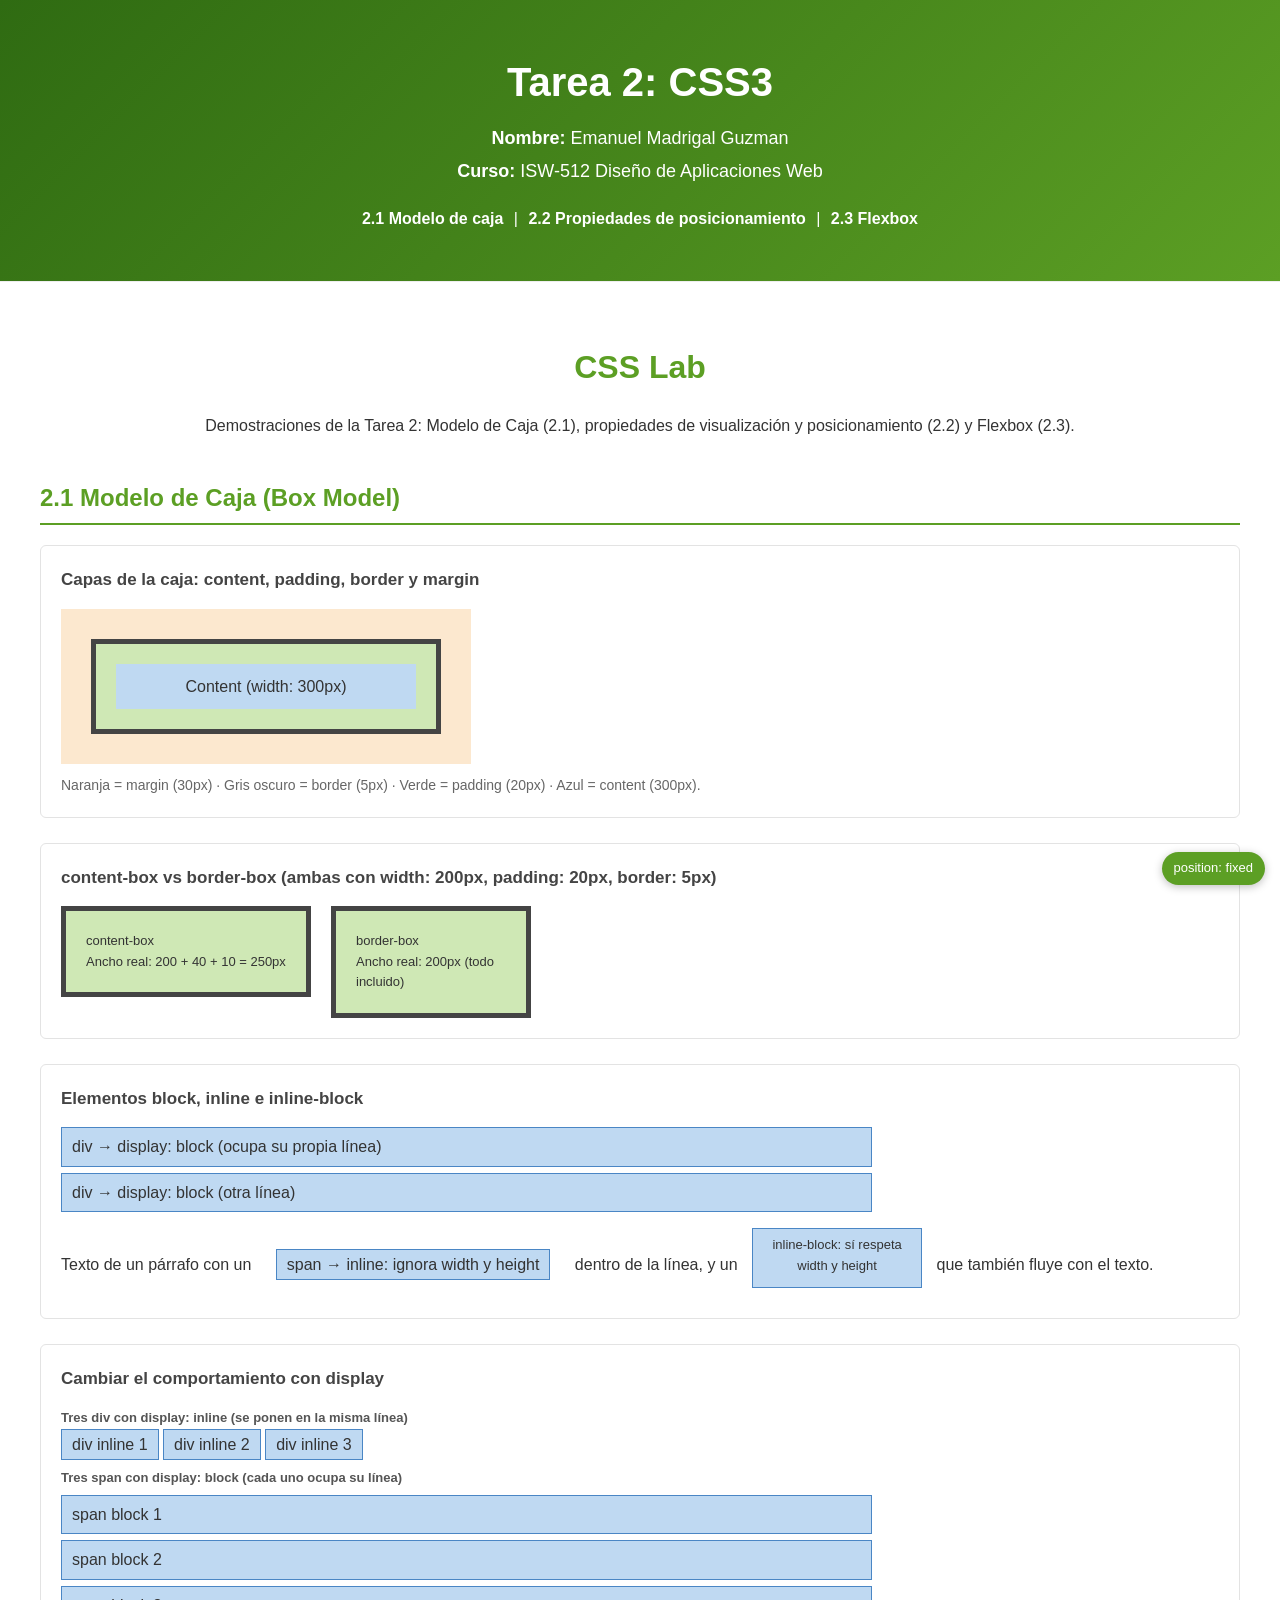
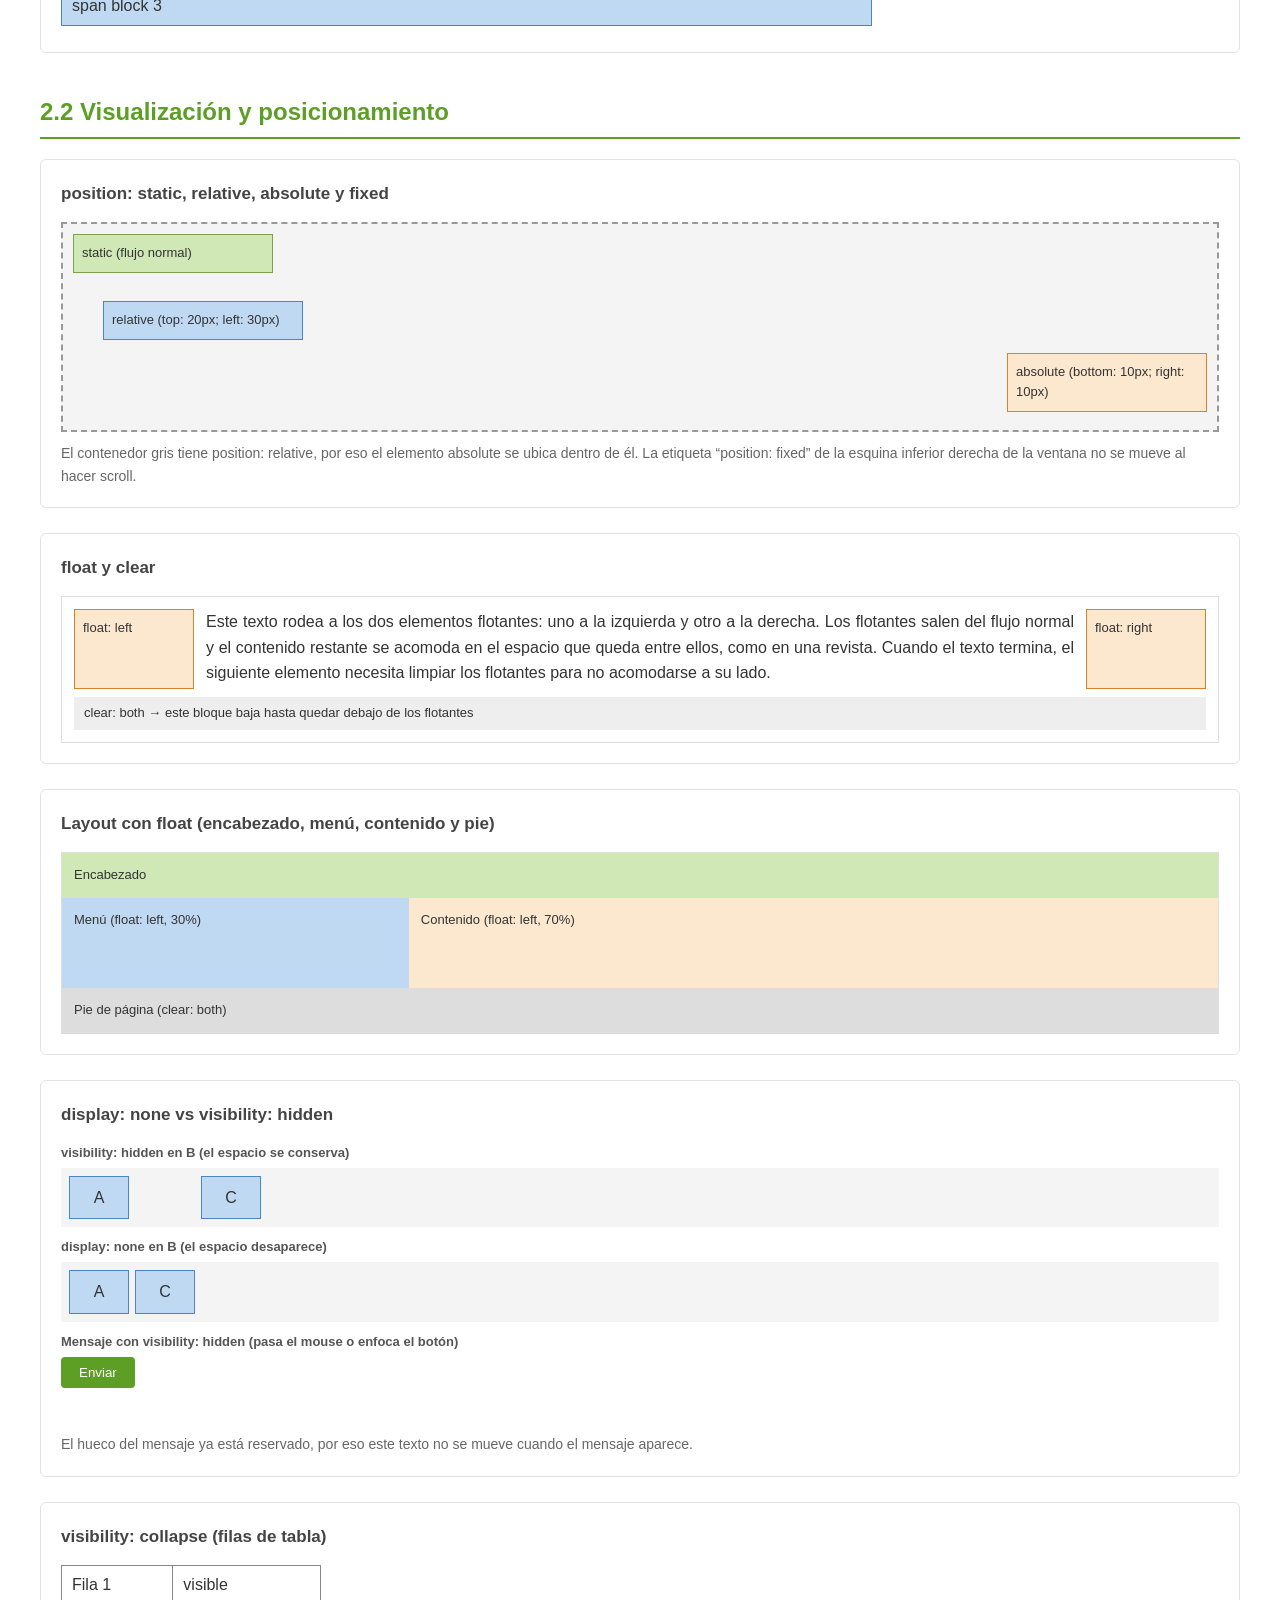
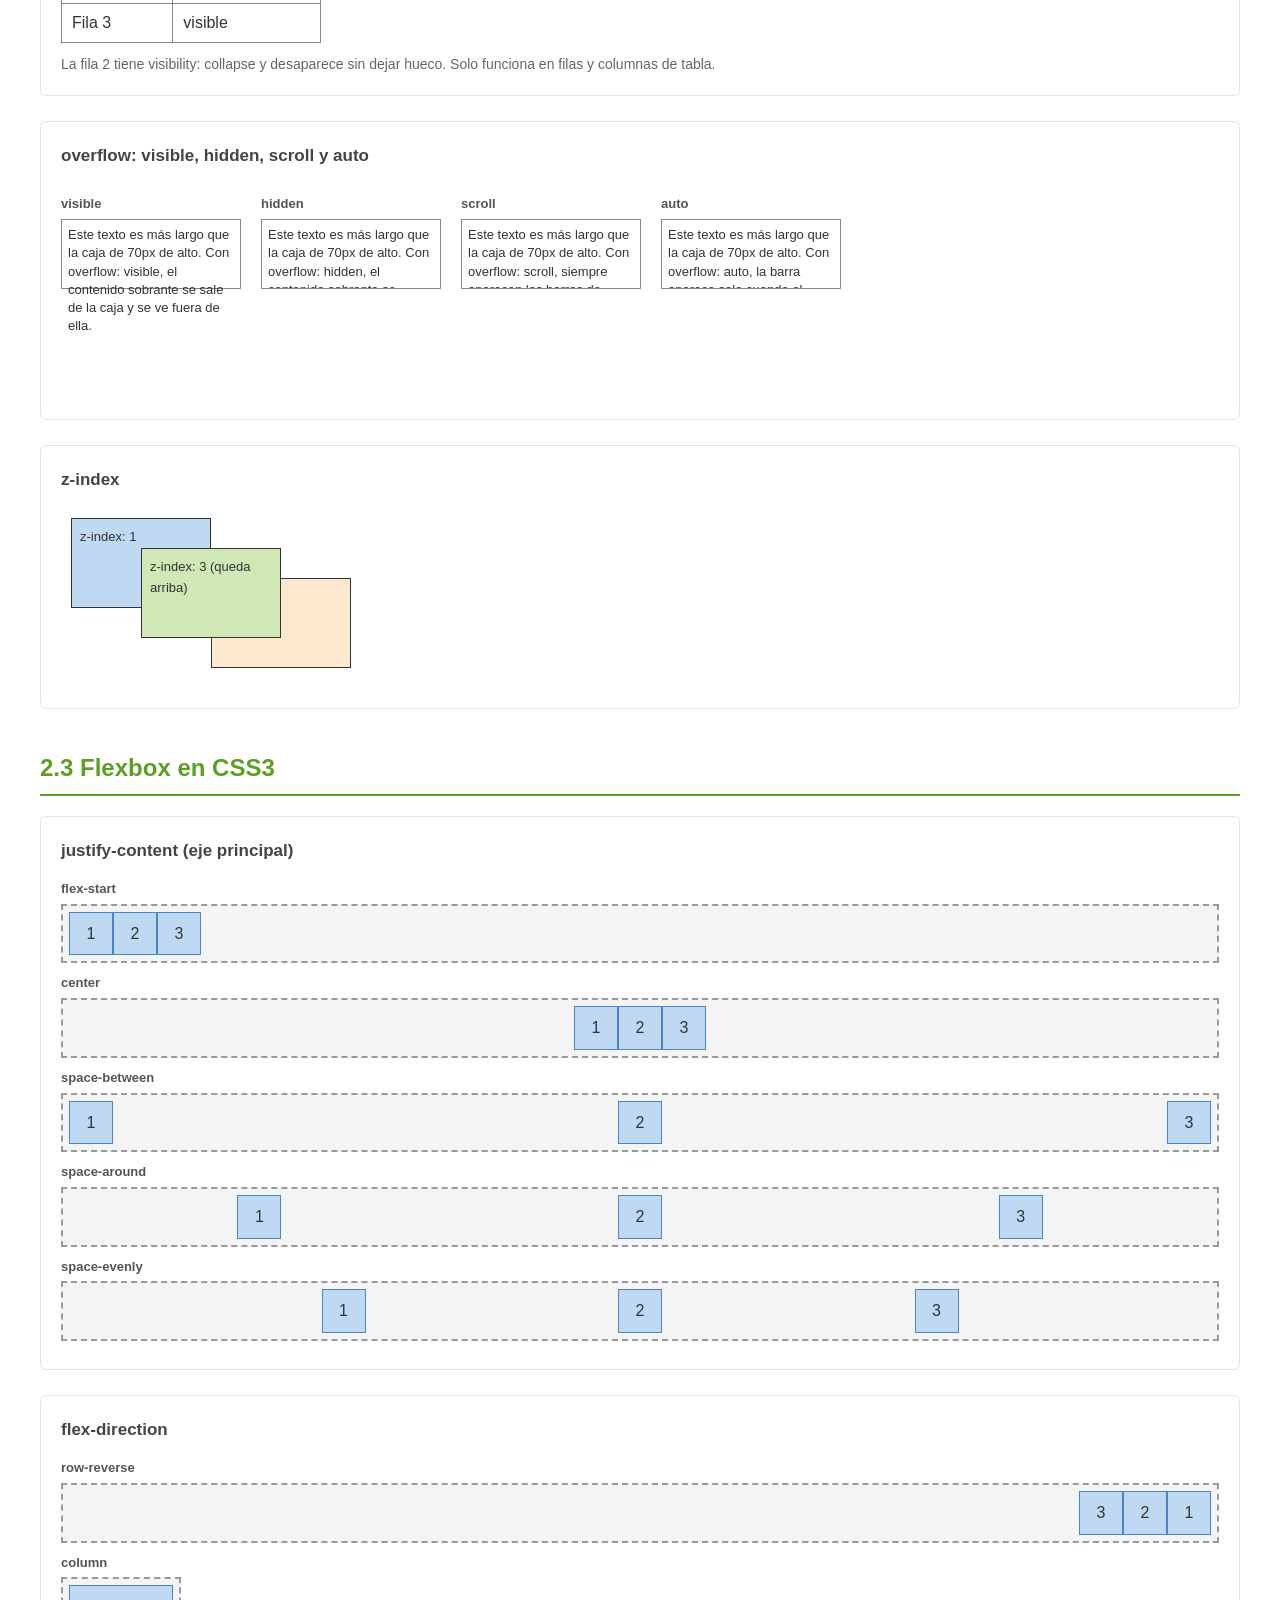
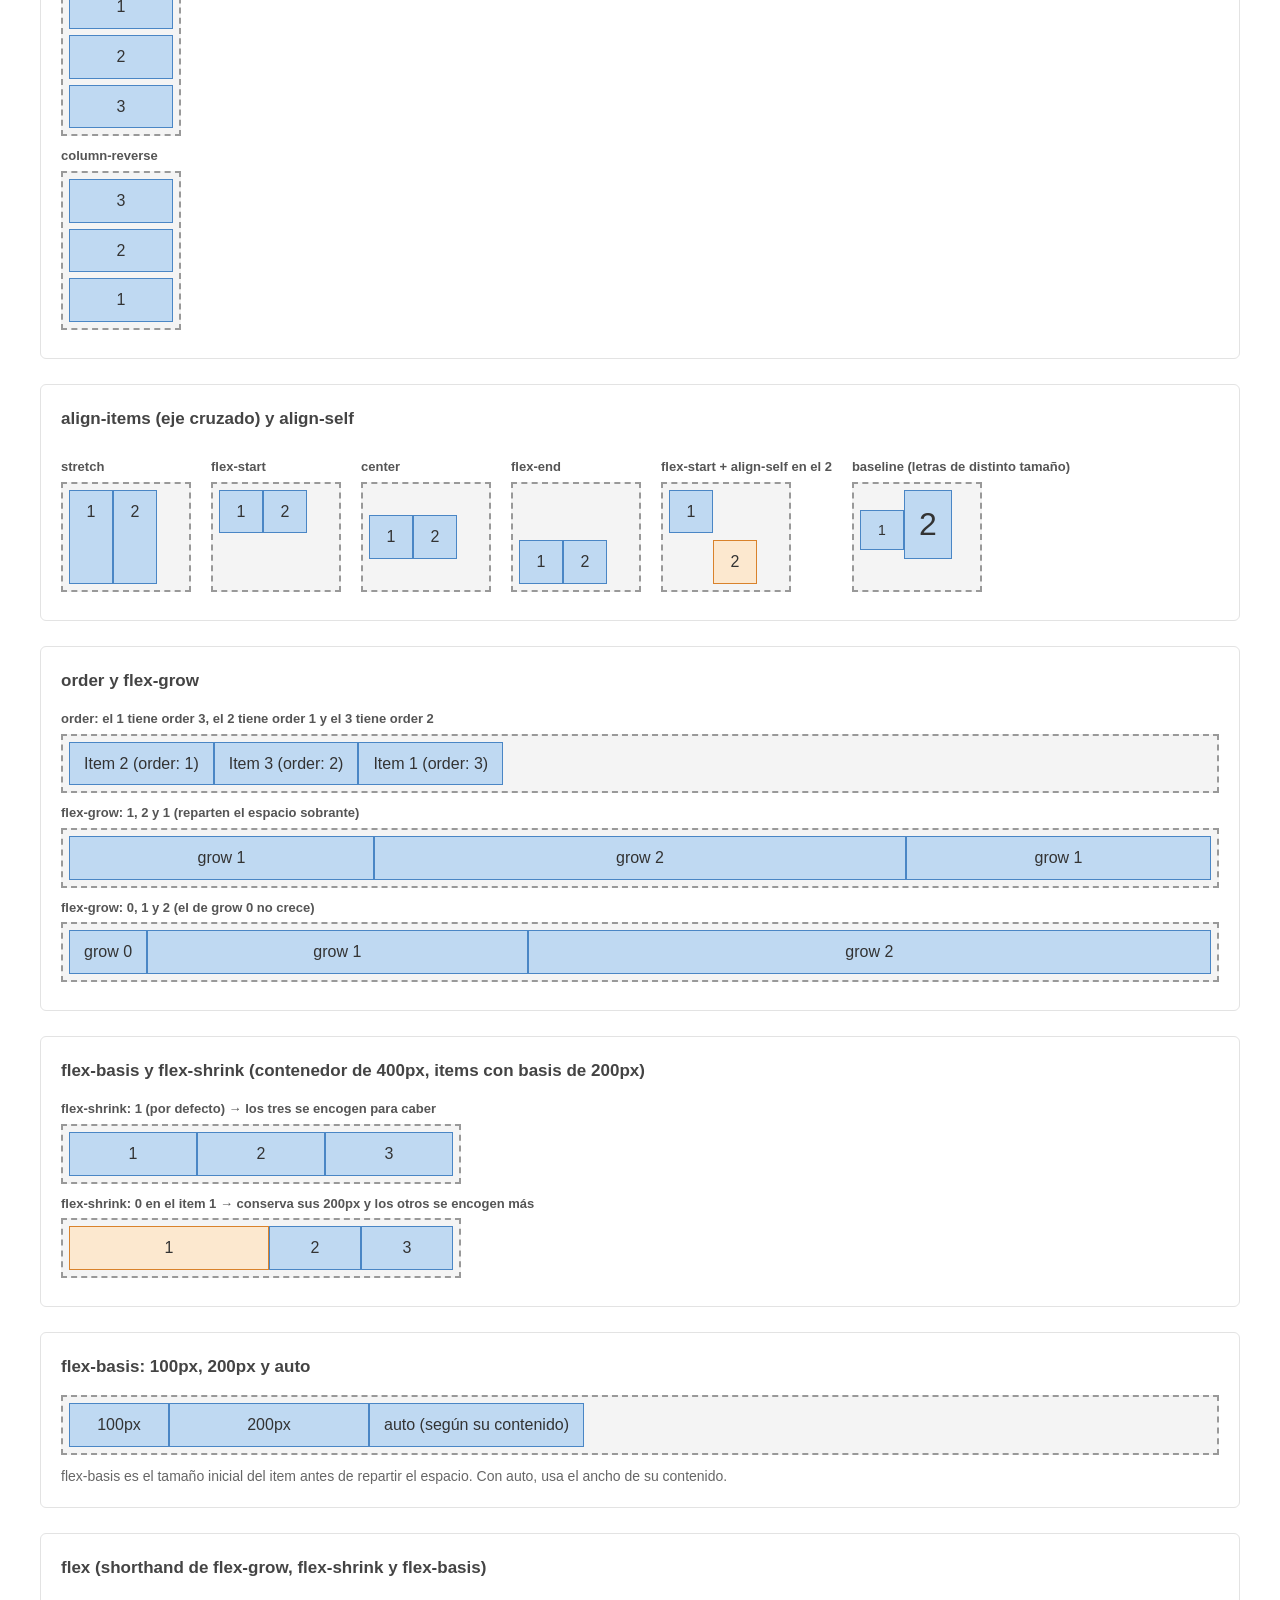
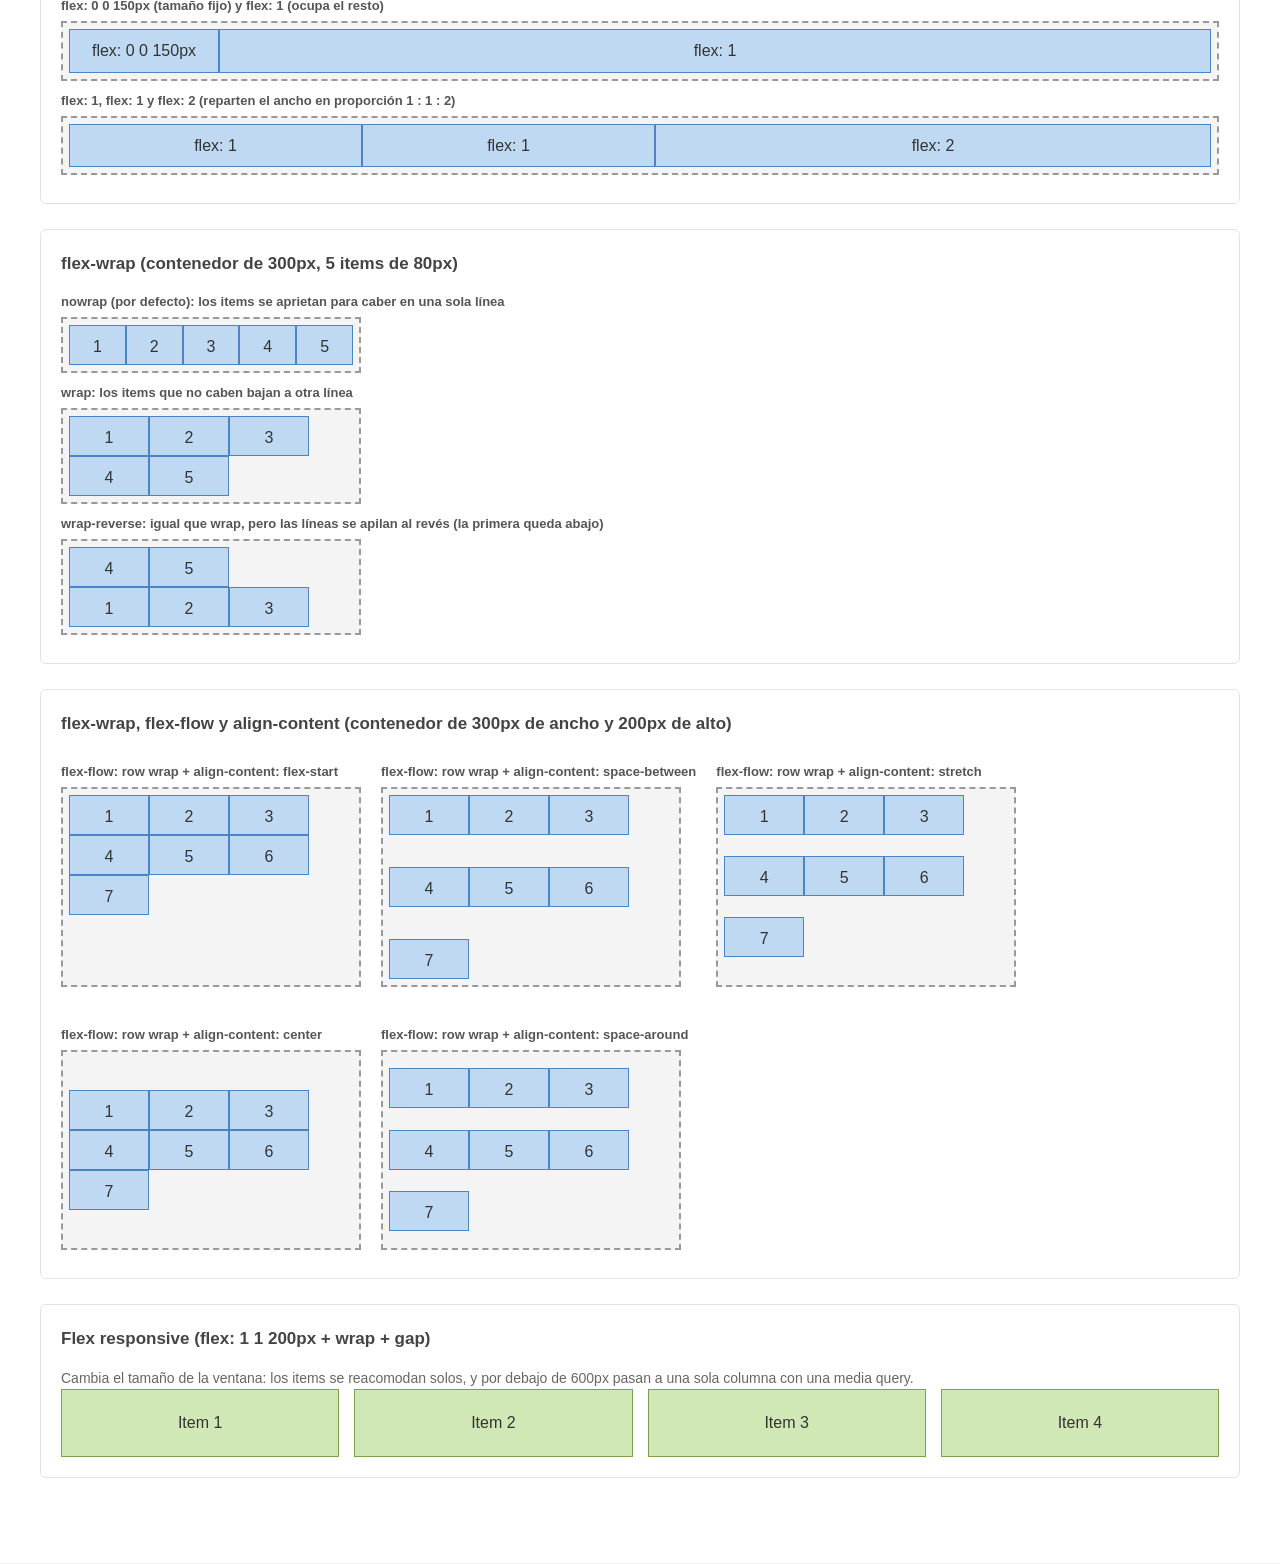
<file: index.html>
<!DOCTYPE html>
<html lang="es">

<head>
    <meta charset="UTF-8">
    <meta name="viewport" content="width=device-width, initial-scale=1.0">
    <title>Tarea 2 - CSS3</title>
    <link rel="stylesheet" href="default/css/default.css">
</head>

<body>

    <!-- INICIO Contenido principal del sitio -->
    <main>
        <!-- INICIO Título de la tarea -->
        <section id="tarea">
            <h1>Tarea 2: CSS3</h1>
            <p><b>Nombre:</b> Emanuel Madrigal Guzman</p>
            <p><b>Curso:</b> ISW-512 Diseño de Aplicaciones Web</p>
            <nav class="tarea-links">
                <a href="#caja">2.1 Modelo de caja</a> |
                <a href="#propiedades">2.2 Propiedades de posicionamiento</a> |
                <a href="#flexbox">2.3 Flexbox</a>
            </nav>
        </section>
        <!-- FIN Título de la tarea -->


        <!-- INICIO Sección CSS Lab: demostraciones de la Tarea 2 -->
        <section id="lab">
            <h2 class="wdm-title">CSS Lab</h2>
            <article>
                <p class="wdm-description">Demostraciones de la Tarea 2: Modelo de Caja (2.1), propiedades de
                    visualización y posicionamiento (2.2) y Flexbox (2.3).</p>

                <!-- ========== 2.1 MODELO DE CAJA ========== -->
                <h3 class="lab-part" id="caja">2.1 Modelo de Caja (Box Model)</h3>

                <div class="lab-demo">
                    <h4>Capas de la caja: content, padding, border y margin</h4>
                    <div class="lab-margin-area">
                        <div class="lab-box">
                            <div class="lab-content">Content (width: 300px)</div>
                        </div>
                    </div>
                    <p class="lab-note">Naranja = margin (30px) · Gris oscuro = border (5px) · Verde = padding (20px) ·
                        Azul = content (300px).</p>
                </div>

                <div class="lab-demo">
                    <h4>content-box vs border-box (ambas con width: 200px, padding: 20px, border: 5px)</h4>
                    <div class="lab-row">
                        <div class="lab-sizing lab-content-box">content-box<br>Ancho real: 200 + 40 + 10 = 250px</div>
                        <div class="lab-sizing lab-border-box">border-box<br>Ancho real: 200px (todo incluido)</div>
                    </div>
                </div>

                <div class="lab-demo">
                    <h4>Elementos block, inline e inline-block</h4>
                    <div class="lab-tag lab-as-block">div → display: block (ocupa su propia línea)</div>
                    <div class="lab-tag lab-as-block">div → display: block (otra línea)</div>
                    <p>Texto de un párrafo con un
                        <span class="lab-tag lab-as-inline">span → inline: ignora width y height</span>
                        dentro de la línea, y un
                        <span class="lab-tag lab-as-inline-block">inline-block: sí respeta width y height</span>
                        que también fluye con el texto.</p>
                </div>

                <div class="lab-demo">
                    <h4>Cambiar el comportamiento con display</h4>
                    <p class="lab-label">Tres div con display: inline (se ponen en la misma línea)</p>
                    <div class="lab-tag lab-div-inline">div inline 1</div>
                    <div class="lab-tag lab-div-inline">div inline 2</div>
                    <div class="lab-tag lab-div-inline">div inline 3</div>
                    <p class="lab-label">Tres span con display: block (cada uno ocupa su línea)</p>
                    <span class="lab-tag lab-span-block">span block 1</span>
                    <span class="lab-tag lab-span-block">span block 2</span>
                    <span class="lab-tag lab-span-block">span block 3</span>
                </div>

                <!-- ========== 2.2 VISUALIZACIÓN Y POSICIONAMIENTO ========== -->
                <h3 class="lab-part" id="propiedades">2.2 Visualización y posicionamiento</h3>

                <div class="lab-demo">
                    <h4>position: static, relative, absolute y fixed</h4>
                    <div class="lab-pos-parent">
                        <div class="lab-pos lab-pos-static">static (flujo normal)</div>
                        <div class="lab-pos lab-pos-relative">relative (top: 20px; left: 30px)</div>
                        <div class="lab-pos lab-pos-absolute">absolute (bottom: 10px; right: 10px)</div>
                    </div>
                    <p class="lab-note">El contenedor gris tiene position: relative, por eso el elemento absolute se
                        ubica dentro de él. La etiqueta “position: fixed” de la esquina inferior derecha de la ventana
                        no se mueve al hacer scroll.</p>
                </div>

                <div class="lab-demo">
                    <h4>float y clear</h4>
                    <div class="lab-float-area">
                        <div class="lab-float lab-float-left">float: left</div>
                        <div class="lab-float lab-float-right">float: right</div>
                        <p>Este texto rodea a los dos elementos flotantes: uno a la izquierda y otro a la derecha.
                            Los flotantes salen del flujo normal y el contenido restante se acomoda en el espacio que
                            queda entre ellos, como en una revista. Cuando el texto termina, el siguiente elemento
                            necesita limpiar los flotantes para no acomodarse a su lado.</p>
                        <div class="lab-clear">clear: both → este bloque baja hasta quedar debajo de los flotantes</div>
                    </div>
                </div>

                <div class="lab-demo">
                    <h4>Layout con float (encabezado, menú, contenido y pie)</h4>
                    <div class="lab-layout">
                        <div class="lab-l-header">Encabezado</div>
                        <div class="lab-l-menu">Menú (float: left, 30%)</div>
                        <div class="lab-l-content">Contenido (float: left, 70%)</div>
                        <div class="lab-l-footer">Pie de página (clear: both)</div>
                    </div>
                </div>

                <div class="lab-demo">
                    <h4>display: none vs visibility: hidden</h4>
                    <p class="lab-label">visibility: hidden en B (el espacio se conserva)</p>
                    <div class="lab-chips">
                        <span class="lab-chip">A</span><span class="lab-chip lab-invisible">B</span><span
                            class="lab-chip">C</span>
                    </div>
                    <p class="lab-label">display: none en B (el espacio desaparece)</p>
                    <div class="lab-chips">
                        <span class="lab-chip">A</span><span class="lab-chip lab-gone">B</span><span
                            class="lab-chip">C</span>
                    </div>
                    <p class="lab-label">Mensaje con visibility: hidden (pasa el mouse o enfoca el botón)</p>
                    <button type="button" class="lab-btn">Enviar</button>
                    <p class="wdm-status-message">✔ Mensaje enviado correctamente.</p>
                    <p class="lab-note">El hueco del mensaje ya está reservado, por eso este texto no se mueve cuando
                        el mensaje aparece.</p>
                </div>

                <div class="lab-demo">
                    <h4>visibility: collapse (filas de tabla)</h4>
                    <table class="lab-table">
                        <tr><td>Fila 1</td><td>visible</td></tr>
                        <tr class="lab-collapse"><td>Fila 2</td><td>collapse</td></tr>
                        <tr><td>Fila 3</td><td>visible</td></tr>
                    </table>
                    <p class="lab-note">La fila 2 tiene visibility: collapse y desaparece sin dejar hueco. Solo
                        funciona en filas y columnas de tabla.</p>
                </div>

                <div class="lab-demo">
                    <h4>overflow: visible, hidden, scroll y auto</h4>
                    <div class="lab-row">
                        <div>
                            <p class="lab-label">visible</p>
                            <div class="lab-overflow-box lab-of-visible">Este texto es más largo que la caja de 70px de
                                alto. Con overflow: visible, el contenido sobrante se sale de la caja y se ve fuera de
                                ella.</div>
                        </div>
                        <div>
                            <p class="lab-label">hidden</p>
                            <div class="lab-overflow-box lab-of-hidden">Este texto es más largo que la caja de 70px de
                                alto. Con overflow: hidden, el contenido sobrante se recorta y no se ve.</div>
                        </div>
                        <div>
                            <p class="lab-label">scroll</p>
                            <div class="lab-overflow-box lab-of-scroll">Este texto es más largo que la caja de 70px de
                                alto. Con overflow: scroll, siempre aparecen las barras de desplazamiento.</div>
                        </div>
                        <div>
                            <p class="lab-label">auto</p>
                            <div class="lab-overflow-box lab-of-auto">Este texto es más largo que la caja de 70px de
                                alto. Con overflow: auto, la barra aparece solo cuando el contenido no cabe.</div>
                        </div>
                    </div>
                </div>

                <div class="lab-demo">
                    <h4>z-index</h4>
                    <div class="lab-zparent">
                        <div class="lab-z lab-z1">z-index: 1</div>
                        <div class="lab-z lab-z2">z-index: 3 (queda arriba)</div>
                        <div class="lab-z lab-z3">z-index: 2</div>
                    </div>
                </div>

                <!-- ========== 2.3 FLEXBOX ========== -->
                <h3 class="lab-part" id="flexbox">2.3 Flexbox en CSS3</h3>

                <div class="lab-demo">
                    <h4>justify-content (eje principal)</h4>
                    <p class="lab-label">flex-start</p>
                    <div class="lab-flex lab-jc-start"><span class="lab-item">1</span><span
                            class="lab-item">2</span><span class="lab-item">3</span></div>
                    <p class="lab-label">center</p>
                    <div class="lab-flex lab-jc-center"><span class="lab-item">1</span><span
                            class="lab-item">2</span><span class="lab-item">3</span></div>
                    <p class="lab-label">space-between</p>
                    <div class="lab-flex lab-jc-between"><span class="lab-item">1</span><span
                            class="lab-item">2</span><span class="lab-item">3</span></div>
                    <p class="lab-label">space-around</p>
                    <div class="lab-flex lab-jc-around"><span class="lab-item">1</span><span
                            class="lab-item">2</span><span class="lab-item">3</span></div>
                    <p class="lab-label">space-evenly</p>
                    <div class="lab-flex lab-jc-evenly"><span class="lab-item">1</span><span
                            class="lab-item">2</span><span class="lab-item">3</span></div>
                </div>

                <div class="lab-demo">
                    <h4>flex-direction</h4>
                    <p class="lab-label">row-reverse</p>
                    <div class="lab-flex lab-dir-rowrev"><span class="lab-item">1</span><span
                            class="lab-item">2</span><span class="lab-item">3</span></div>
                    <p class="lab-label">column</p>
                    <div class="lab-flex lab-dir-column"><span class="lab-item">1</span><span
                            class="lab-item">2</span><span class="lab-item">3</span></div>
                    <p class="lab-label">column-reverse</p>
                    <div class="lab-flex lab-dir-colrev"><span class="lab-item">1</span><span
                            class="lab-item">2</span><span class="lab-item">3</span></div>
                </div>

                <div class="lab-demo">
                    <h4>align-items (eje cruzado) y align-self</h4>
                    <div class="lab-row">
                        <div class="lab-col">
                            <p class="lab-label">stretch</p>
                            <div class="lab-flex lab-tall lab-ai-stretch"><span class="lab-item">1</span><span
                                    class="lab-item">2</span></div>
                        </div>
                        <div class="lab-col">
                            <p class="lab-label">flex-start</p>
                            <div class="lab-flex lab-tall lab-ai-start"><span class="lab-item">1</span><span
                                    class="lab-item">2</span></div>
                        </div>
                        <div class="lab-col">
                            <p class="lab-label">center</p>
                            <div class="lab-flex lab-tall lab-ai-center"><span class="lab-item">1</span><span
                                    class="lab-item">2</span></div>
                        </div>
                        <div class="lab-col">
                            <p class="lab-label">flex-end</p>
                            <div class="lab-flex lab-tall lab-ai-end"><span class="lab-item">1</span><span
                                    class="lab-item">2</span></div>
                        </div>
                        <div class="lab-col">
                            <p class="lab-label">flex-start + align-self en el 2</p>
                            <div class="lab-flex lab-tall lab-ai-start"><span class="lab-item">1</span><span
                                    class="lab-item lab-self-end">2</span></div>
                        </div>
                        <div class="lab-col">
                            <p class="lab-label">baseline (letras de distinto tamaño)</p>
                            <div class="lab-flex lab-tall lab-ai-baseline"><span
                                    class="lab-item lab-fs-1">1</span><span class="lab-item lab-fs-2">2</span></div>
                        </div>
                    </div>
                </div>

                <div class="lab-demo">
                    <h4>order y flex-grow</h4>
                    <p class="lab-label">order: el 1 tiene order 3, el 2 tiene order 1 y el 3 tiene order 2</p>
                    <div class="lab-flex"><span class="lab-item lab-order-3">Item 1 (order: 3)</span><span
                            class="lab-item lab-order-1">Item 2 (order: 1)</span><span
                            class="lab-item lab-order-2">Item 3 (order: 2)</span></div>
                    <p class="lab-label">flex-grow: 1, 2 y 1 (reparten el espacio sobrante)</p>
                    <div class="lab-flex"><span class="lab-item lab-grow-1">grow 1</span><span
                            class="lab-item lab-grow-2">grow 2</span><span class="lab-item lab-grow-1">grow
                            1</span></div>
                    <p class="lab-label">flex-grow: 0, 1 y 2 (el de grow 0 no crece)</p>
                    <div class="lab-flex"><span class="lab-item lab-grow-0">grow 0</span><span
                            class="lab-item lab-grow-1">grow 1</span><span class="lab-item lab-grow-2">grow 2</span>
                    </div>
                </div>

                <div class="lab-demo">
                    <h4>flex-basis y flex-shrink (contenedor de 400px, items con basis de 200px)</h4>
                    <p class="lab-label">flex-shrink: 1 (por defecto) → los tres se encogen para caber</p>
                    <div class="lab-flex lab-narrow"><span class="lab-item lab-basis-200">1</span><span
                            class="lab-item lab-basis-200">2</span><span class="lab-item lab-basis-200">3</span>
                    </div>
                    <p class="lab-label">flex-shrink: 0 en el item 1 → conserva sus 200px y los otros se encogen más
                    </p>
                    <div class="lab-flex lab-narrow"><span
                            class="lab-item lab-basis-200 lab-noshrink">1</span><span
                            class="lab-item lab-basis-200">2</span><span class="lab-item lab-basis-200">3</span>
                    </div>
                </div>

                <div class="lab-demo">
                    <h4>flex-basis: 100px, 200px y auto</h4>
                    <div class="lab-flex">
                        <span class="lab-item lab-basis-100">100px</span>
                        <span class="lab-item lab-basis-200">200px</span>
                        <span class="lab-item lab-basis-auto">auto (según su contenido)</span>
                    </div>
                    <p class="lab-note">flex-basis es el tamaño inicial del item antes de repartir el espacio. Con
                        auto, usa el ancho de su contenido.</p>
                </div>

                <div class="lab-demo">
                    <h4>flex (shorthand de flex-grow, flex-shrink y flex-basis)</h4>
                    <p class="lab-label">flex: 0 0 150px (tamaño fijo) y flex: 1 (ocupa el resto)</p>
                    <div class="lab-flex">
                        <span class="lab-item lab-flex-fixed">flex: 0 0 150px</span>
                        <span class="lab-item lab-flex-rest">flex: 1</span>
                    </div>
                    <p class="lab-label">flex: 1, flex: 1 y flex: 2 (reparten el ancho en proporción 1 : 1 : 2)</p>
                    <div class="lab-flex">
                        <span class="lab-item lab-flex-rest">flex: 1</span>
                        <span class="lab-item lab-flex-rest">flex: 1</span>
                        <span class="lab-item lab-flex-2">flex: 2</span>
                    </div>
                </div>

                <div class="lab-demo">
                    <h4>flex-wrap (contenedor de 300px, 5 items de 80px)</h4>
                    <p class="lab-label">nowrap (por defecto): los items se aprietan para caber en una sola línea</p>
                    <div class="lab-flex lab-w300 lab-nowrap"><span class="lab-item lab-item-sm">1</span><span
                            class="lab-item lab-item-sm">2</span><span class="lab-item lab-item-sm">3</span><span
                            class="lab-item lab-item-sm">4</span><span class="lab-item lab-item-sm">5</span></div>
                    <p class="lab-label">wrap: los items que no caben bajan a otra línea</p>
                    <div class="lab-flex lab-w300 lab-wrap-normal"><span class="lab-item lab-item-sm">1</span><span
                            class="lab-item lab-item-sm">2</span><span class="lab-item lab-item-sm">3</span><span
                            class="lab-item lab-item-sm">4</span><span class="lab-item lab-item-sm">5</span></div>
                    <p class="lab-label">wrap-reverse: igual que wrap, pero las líneas se apilan al revés (la primera
                        queda abajo)</p>
                    <div class="lab-flex lab-w300 lab-wrap-rev"><span class="lab-item lab-item-sm">1</span><span
                            class="lab-item lab-item-sm">2</span><span class="lab-item lab-item-sm">3</span><span
                            class="lab-item lab-item-sm">4</span><span class="lab-item lab-item-sm">5</span></div>
                </div>

                <div class="lab-demo">
                    <h4>flex-wrap, flex-flow y align-content (contenedor de 300px de ancho y 200px de alto)</h4>
                    <div class="lab-row">
                        <div class="lab-col">
                            <p class="lab-label">flex-flow: row wrap + align-content: flex-start</p>
                            <div class="lab-flex lab-wrap lab-ac-start"><span class="lab-item lab-item-sm">1</span><span
                                    class="lab-item lab-item-sm">2</span><span class="lab-item lab-item-sm">3</span><span
                                    class="lab-item lab-item-sm">4</span><span class="lab-item lab-item-sm">5</span><span
                                    class="lab-item lab-item-sm">6</span><span class="lab-item lab-item-sm">7</span>
                            </div>
                        </div>
                        <div class="lab-col">
                            <p class="lab-label">flex-flow: row wrap + align-content: space-between</p>
                            <div class="lab-flex lab-wrap lab-ac-between"><span
                                    class="lab-item lab-item-sm">1</span><span class="lab-item lab-item-sm">2</span><span
                                    class="lab-item lab-item-sm">3</span><span class="lab-item lab-item-sm">4</span><span
                                    class="lab-item lab-item-sm">5</span><span class="lab-item lab-item-sm">6</span><span
                                    class="lab-item lab-item-sm">7</span></div>
                        </div>
                        <div class="lab-col">
                            <p class="lab-label">flex-flow: row wrap + align-content: stretch</p>
                            <div class="lab-flex lab-wrap lab-ac-stretch"><span
                                    class="lab-item lab-item-sm">1</span><span class="lab-item lab-item-sm">2</span><span
                                    class="lab-item lab-item-sm">3</span><span class="lab-item lab-item-sm">4</span><span
                                    class="lab-item lab-item-sm">5</span><span class="lab-item lab-item-sm">6</span><span
                                    class="lab-item lab-item-sm">7</span></div>
                        </div>
                        <div class="lab-col">
                            <p class="lab-label">flex-flow: row wrap + align-content: center</p>
                            <div class="lab-flex lab-wrap lab-ac-center"><span class="lab-item lab-item-sm">1</span><span
                                    class="lab-item lab-item-sm">2</span><span class="lab-item lab-item-sm">3</span><span
                                    class="lab-item lab-item-sm">4</span><span class="lab-item lab-item-sm">5</span><span
                                    class="lab-item lab-item-sm">6</span><span class="lab-item lab-item-sm">7</span>
                            </div>
                        </div>
                        <div class="lab-col">
                            <p class="lab-label">flex-flow: row wrap + align-content: space-around</p>
                            <div class="lab-flex lab-wrap lab-ac-around"><span class="lab-item lab-item-sm">1</span><span
                                    class="lab-item lab-item-sm">2</span><span class="lab-item lab-item-sm">3</span><span
                                    class="lab-item lab-item-sm">4</span><span class="lab-item lab-item-sm">5</span><span
                                    class="lab-item lab-item-sm">6</span><span class="lab-item lab-item-sm">7</span>
                            </div>
                        </div>
                    </div>
                </div>

                <div class="lab-demo">
                    <h4>Flex responsive (flex: 1 1 200px + wrap + gap)</h4>
                    <p class="lab-note">Cambia el tamaño de la ventana: los items se reacomodan solos, y por debajo de
                        600px pasan a una sola columna con una media query.</p>
                    <div class="lab-flex-resp">
                        <div class="lab-item-resp">Item 1</div>
                        <div class="lab-item-resp">Item 2</div>
                        <div class="lab-item-resp">Item 3</div>
                        <div class="lab-item-resp">Item 4</div>
                    </div>
                </div>

            </article>
        </section>
        <!-- FIN Sección CSS Lab -->

        <span class="lab-fixed-badge">position: fixed</span>

    </main>
    <!-- FIN Contenido principal del sitio -->

</body>
</file>
<file: default/css/default.css>
/* ========== INICIO estilos generales ========== */
* {
    margin: 0;
    padding: 0;
    box-sizing: border-box;
}

html {
    scroll-behavior: smooth;
}

body {
    font-family: "Open Sans", "Roboto", "Poppins", sans-serif;
    color: #333;
    line-height: 1.6;
    min-height: 100vh;
    min-height: 100dvh;
}

h1, h2, h3, h4, h5, h6 {
    color: #444;
    margin-bottom: 15px;
}

a {
    color: #5c9f24;
    text-decoration: none;
}

a:hover {
    color: #74c92d;
    text-decoration: underline;
}

/* ========== FIN estilos generales ========== */


/* ========== INICIO Contenido principal ========== */
section {
    padding: 60px 20px;
    border-bottom: 1px solid #eee;
    height: auto;
    display: flow-root;
}

h2.wdm-title {
    font-size: 32px;
    margin-bottom: 20px;
    text-align: center;
    color: #5c9f24;
}

p.wdm-description {
    margin-bottom: 30px;
    text-align: center;
}

section article {
    max-width: 1200px;
    margin: 0 auto;
}

/* ========== FIN Contenido principal ========== */


/* ========== INICIO Título de la tarea ========== */
#tarea {
    background: linear-gradient(135deg, #2f6b12, #5c9f24);
    color: #fff;
    text-align: center;
    padding: 50px 20px;
}

#tarea h1 {
    color: #fff;
    font-size: 40px;
    margin-bottom: 10px;
}

#tarea p {
    margin: 4px 0;
    font-size: 18px;
}

#tarea .tarea-links {
    margin-top: 20px;
}

#tarea .tarea-links a {
    color: #fff;
    font-weight: 600;
    margin: 0 6px;
}

/* ========== FIN Título de la tarea ========== */


/* ================================================================ */
/* ============  INICIO SECCIÓN CSS LAB (demostraciones)  ========== */
/* ================================================================ */

#lab .lab-part {
    font-size: 24px;
    color: #5c9f24;
    border-bottom: 2px solid #5c9f24;
    padding-bottom: 6px;
    margin: 40px 0 20px;
}

.lab-demo {
    background: #fff;
    border: 1px solid #e3e3e3;
    border-radius: 6px;
    padding: 20px;
    margin-bottom: 25px;
}

.lab-demo h4 { font-size: 17px; }
.lab-note { font-size: 14px; color: #666; margin-top: 10px; }
.lab-label { font-size: 13px; font-weight: 600; margin: 10px 0 4px; color: #555; }

/* ---------- 2.1 Box Model ---------- */
.lab-margin-area {
    background: #fce8cf;
    display: flow-root;            /* evita que el margin del hijo "escape" del contenedor */
    width: 410px;
    max-width: 100%;
}

.lab-box {
    margin: 30px;
    border: 5px solid #444;
    padding: 20px;
    background: #cfe8b5;
}

.lab-content { background: #bfd9f2; padding: 10px; text-align: center; }

.lab-sizing {
    width: 200px;
    padding: 20px;
    border: 5px solid #444;
    background: #cfe8b5;
    font-size: 13px;
}

.lab-content-box { box-sizing: content-box; }
.lab-border-box  { box-sizing: border-box; }

.lab-tag { background: #bfd9f2; border: 1px solid #4a86c5; padding: 6px 10px; }
.lab-as-block { display: block; width: 70%; margin: 6px 0; }
.lab-as-inline { display: inline; width: 300px; height: 80px; margin: 20px; }   /* width/height y margin vertical se ignoran */
.lab-as-inline-block { display: inline-block; width: 170px; height: 60px; margin: 10px; text-align: center; font-size: 13px; }

/* ---------- 2.1 display cambiando el comportamiento ---------- */
.lab-div-inline { display: inline; }
.lab-span-block { display: block; width: 70%; margin: 6px 0; }

/* ---------- 2.2 position ---------- */
.lab-pos-parent {
    position: relative;
    height: 210px;
    background: #f4f4f4;
    border: 2px dashed #999;
    padding: 10px;
}

.lab-pos {
    width: 200px;
    padding: 8px;
    margin-bottom: 8px;
    font-size: 13px;
    background: #cfe8b5;
    border: 1px solid #7ba24a;
}

.lab-pos-relative { position: relative; top: 20px; left: 30px; background: #bfd9f2; border-color: #4a86c5; }
.lab-pos-absolute { position: absolute; bottom: 10px; right: 10px; background: #fce8cf; border-color: #d9822b; }

.lab-fixed-badge {
    position: fixed;
    bottom: 15px;
    right: 15px;
    z-index: 900;
    background: #5c9f24;
    color: #fff;
    font-size: 13px;
    padding: 6px 12px;
    border-radius: 20px;
    box-shadow: 0 2px 8px rgba(0, 0, 0, 0.25);
}

/* ---------- 2.2 float y clear ---------- */
.lab-float-area { display: flow-root; border: 1px solid #ddd; padding: 12px; }
.lab-float { width: 120px; height: 80px; padding: 8px; background: #fce8cf; border: 1px solid #d9822b; font-size: 13px; }
.lab-float-left  { float: left;  margin: 0 12px 8px 0; }
.lab-float-right { float: right; margin: 0 0 8px 12px; }
.lab-float-area p { text-align: justify; }
.lab-clear { clear: both; background: #eee; padding: 6px 10px; margin-top: 8px; font-size: 13px; }

/* ---------- 2.2 layout con float ---------- */
.lab-layout { border: 1px solid #ddd; }
.lab-layout > div { padding: 12px; font-size: 13px; }
.lab-l-header  { background: #cfe8b5; }
.lab-l-menu    { float: left; width: 30%; height: 90px; background: #bfd9f2; }
.lab-l-content { float: left; width: 70%; height: 90px; background: #fce8cf; }
.lab-l-footer  { clear: both; background: #ddd; }

/* ---------- 2.2 display / visibility ---------- */
.lab-chips { background: #f4f4f4; padding: 8px; }

.lab-chip {
    display: inline-block;
    width: 60px;
    padding: 8px;
    margin-right: 6px;
    text-align: center;
    background: #bfd9f2;
    border: 1px solid #4a86c5;
}

.lab-invisible { visibility: hidden; }
.lab-gone { display: none; }

.lab-btn {
    background: #5c9f24;
    color: #fff;
    border: 0;
    padding: 8px 18px;
    border-radius: 4px;
    cursor: pointer;
}

.wdm-status-message {
    visibility: hidden;               /* oculto, pero su espacio queda reservado */
    color: #5c9f24;
    font-weight: bold;
    margin: 10px 0;
}

.lab-btn:hover + .wdm-status-message,
.lab-btn:focus + .wdm-status-message { visibility: visible; }

/* ---------- 2.2 visibility: collapse ---------- */
.lab-table { border-collapse: collapse; width: 260px; }
.lab-table td { border: 1px solid #888; padding: 6px 10px; }
.lab-collapse { visibility: collapse; }

/* ---------- 2.2 overflow ---------- */
.lab-overflow-box {
    width: 180px;
    height: 70px;
    padding: 6px;
    border: 1px solid #888;
    background: #fff;
    font-size: 13px;
    line-height: 1.4;
}

.lab-of-visible { overflow: visible; margin-bottom: 110px; }
.lab-of-hidden  { overflow: hidden; }
.lab-of-scroll  { overflow: scroll; }
.lab-of-auto    { overflow: auto; }

/* ---------- 2.2 z-index ---------- */
.lab-zparent { position: relative; height: 180px; }

.lab-z {
    position: absolute;
    width: 140px;
    height: 90px;
    padding: 8px;
    border: 1px solid #333;
    font-size: 13px;
}

.lab-z1 { top: 10px; left: 10px;  background: #bfd9f2; z-index: 1; }
.lab-z2 { top: 40px; left: 80px;  background: #cfe8b5; z-index: 3; }
.lab-z3 { top: 70px; left: 150px; background: #fce8cf; z-index: 2; }

/* ---------- 2.3 Flexbox ---------- */
.lab-row { display: flex; flex-flow: row wrap; gap: 20px; align-items: flex-start; }
.lab-col { flex: 0 1 auto; }

.lab-flex {
    display: flex;
    background: #f4f4f4;
    border: 2px dashed #999;
    padding: 6px;
    margin-bottom: 8px;
}

.lab-item {
    background: #bfd9f2;
    border: 1px solid #4a86c5;
    padding: 8px 14px;
    min-width: 44px;
    text-align: center;
}

/* justify-content */
.lab-jc-start   { justify-content: flex-start; }
.lab-jc-center  { justify-content: center; }
.lab-jc-between { justify-content: space-between; }
.lab-jc-around  { justify-content: space-around; }
.lab-jc-evenly  { justify-content: space-evenly; }

/* flex-direction */
.lab-dir-rowrev { flex-direction: row-reverse; }
.lab-dir-column { flex-direction: column; width: 120px; gap: 6px; }
.lab-dir-colrev { flex-direction: column-reverse; width: 120px; gap: 6px; }

/* align-items y align-self */
.lab-tall { height: 110px; width: 130px; }
.lab-ai-stretch  { align-items: stretch; }
.lab-ai-start    { align-items: flex-start; }
.lab-ai-center   { align-items: center; }
.lab-ai-end      { align-items: flex-end; }
.lab-ai-baseline { align-items: baseline; }
.lab-fs-1 { font-size: 14px; }
.lab-fs-2 { font-size: 32px; }
.lab-self-end { align-self: flex-end; background: #fce8cf; border-color: #d9822b; }

/* order y flex-grow */
.lab-order-1 { order: 1; }
.lab-order-2 { order: 2; }
.lab-order-3 { order: 3; }
.lab-grow-0 { flex-grow: 0; }
.lab-grow-1 { flex-grow: 1; }
.lab-grow-2 { flex-grow: 2; }

/* flex-basis y flex-shrink */
.lab-narrow { width: 400px; max-width: 100%; overflow: auto; }
.lab-basis-100  { flex-basis: 100px; }
.lab-basis-200  { flex-basis: 200px; }
.lab-basis-auto { flex-basis: auto; }
.lab-noshrink { flex-shrink: 0; background: #fce8cf; border-color: #d9822b; }

/* flex (shorthand) */
.lab-flex-fixed { flex: 0 0 150px; }
.lab-flex-rest  { flex: 1; }
.lab-flex-2     { flex: 2; }

/* flex-wrap */
.lab-w300        { width: 300px; max-width: 100%; }
.lab-nowrap      { flex-wrap: nowrap; }
.lab-wrap-normal { flex-wrap: wrap; }
.lab-wrap-rev    { flex-wrap: wrap-reverse; }

/* flex-flow y align-content */
.lab-wrap { flex-flow: row wrap; width: 300px; height: 200px; }
.lab-item-sm { width: 80px; height: 40px; padding: 8px 0; }
.lab-ac-start   { align-content: flex-start; }
.lab-ac-between { align-content: space-between; }
.lab-ac-stretch { align-content: stretch; }
.lab-ac-center  { align-content: center; }
.lab-ac-around  { align-content: space-around; }

/* flex responsive */
.lab-flex-resp {
    display: flex;
    flex-flow: row wrap;
    gap: 15px;
}

.lab-item-resp {
    flex: 1 1 200px;                  /* grow: 1 | shrink: 1 | basis: 200px */
    background: #cfe8b5;
    border: 1px solid #7ba24a;
    padding: 20px;
    text-align: center;
}

@media (max-width: 600px) {
    .lab-flex-resp { flex-direction: column; }
    .lab-item-resp { flex-basis: auto; }   /* en columna el basis sería la ALTURA */
}

/* ============  FIN SECCIÓN CSS LAB  =============== */
</file>
